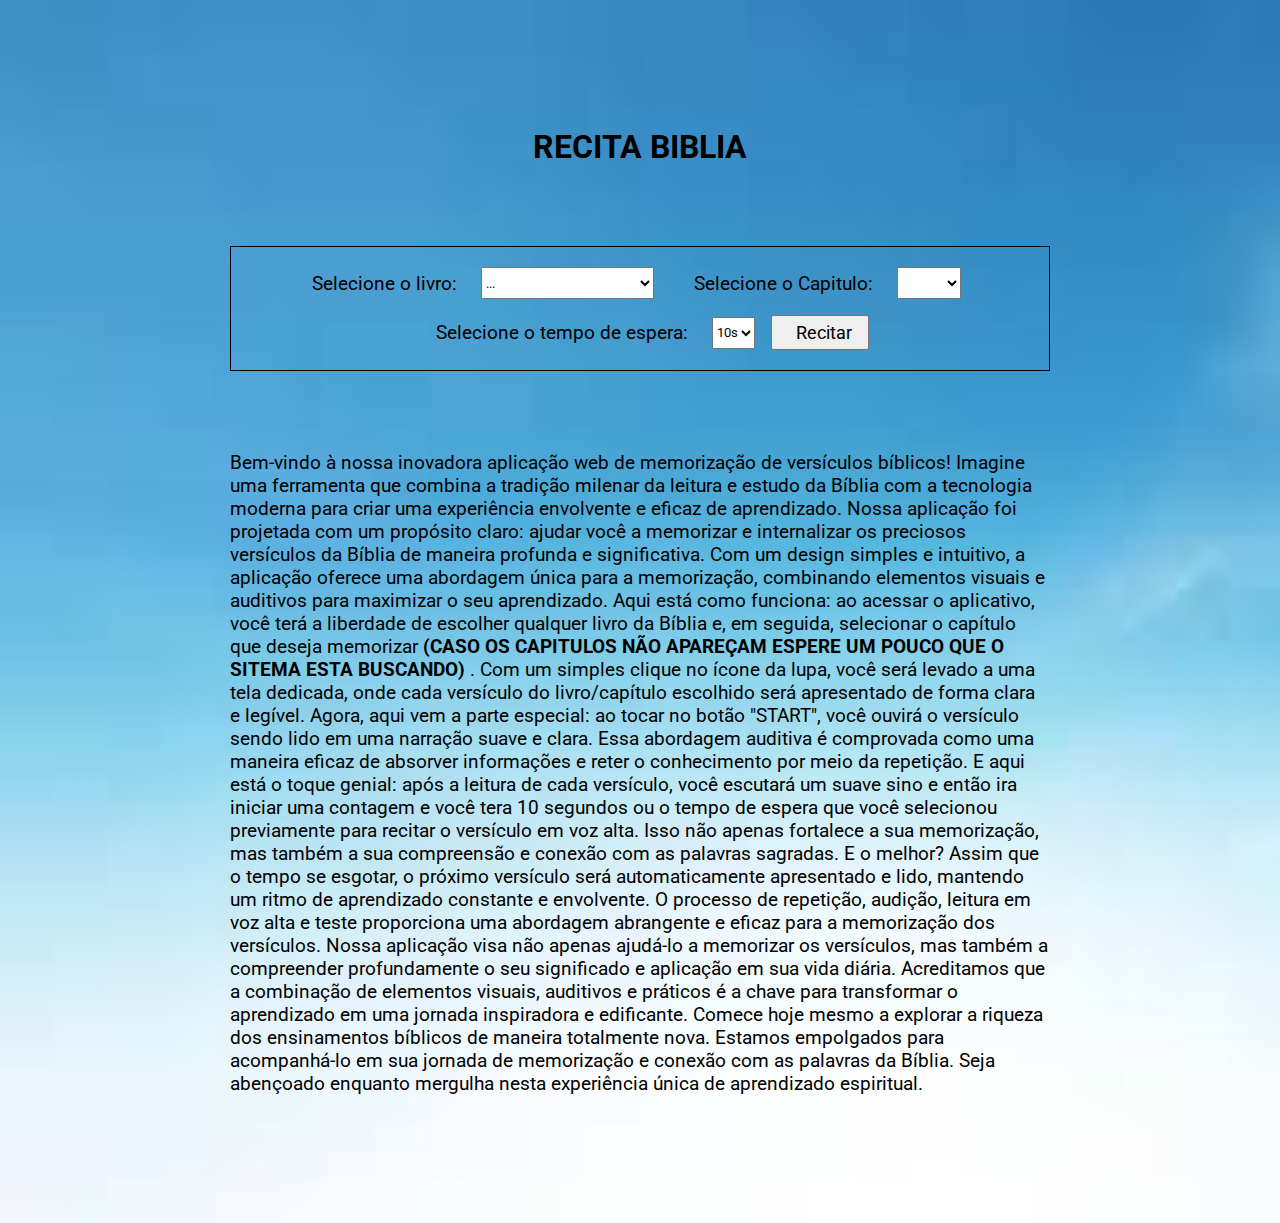
<file: index.html>
<!DOCTYPE html>
<html lang="en">
  <head>
    <meta charset="UTF-8" />
    <meta name="viewport" content="width=device-width, initial-scale=1.0" />
    <title>Recita Biblia</title>

    <link rel="stylesheet" href="style.css" />

    <link
      rel="stylesheet"
      href="https://cdnjs.cloudflare.com/ajax/libs/font-awesome/6.4.2/css/all.min.css"
      integrity="sha512-z3gLpd7yknf1YoNbCzqRKc4qyor8gaKU1qmn+CShxbuBusANI9QpRohGBreCFkKxLhei6S9CQXFEbbKuqLg0DA=="
      crossorigin="anonymous"
      referrerpolicy="no-referrer"
    />

    <link rel="preconnect" href="https://fonts.googleapis.com" />
    <link rel="preconnect" href="https://fonts.gstatic.com" crossorigin />
    <link
      href="https://fonts.googleapis.com/css2?family=Roboto:wght@300;400;500;700&display=swap"
      rel="stylesheet"
    />
  </head>
  <body>
    <header>
      <h1>RECITA BIBLIA</h1>

      <nav class="barra-de-pesquisa">
        <label for="livrosBiblia">Selecione o livro:</label>
        <select id="livrosBiblia">
          <option value="" selected disabled>...</option>
          <option value="gn">Gênesis</option>
          <option value="ex">Êxodo</option>
          <option value="lv">Levítico</option>
          <option value="nm">Números</option>
          <option value="dt">Deuteronômio</option>
          <option value="js">Josué</option>
          <option value="jz">Juízes</option>
          <option value="rt">Rute</option>
          <option value="1sm">1 Samuel</option>
          <option value="2sm">2 Samuel</option>
          <option value="1rs">1 Reis</option>
          <option value="2rs">2 Reis</option>
          <option value="1cr">1 Crônicas</option>
          <option value="2cr">2 Crônicas</option>
          <option value="ed">Esdras</option>
          <option value="ne">Neemias</option>
          <option value="et">Ester</option>
          <option value="jó">Jó</option>
          <option value="sl">Salmos</option>
          <option value="pv">Provérbios</option>
          <option value="ec">Eclesiastes</option>
          <option value="ct">Cânticos dos Cânticos</option>
          <option value="is">Isaías</option>
          <option value="jr">Jeremias</option>
          <option value="lm">Lamentações de Jeremias</option>
          <option value="ez">Ezequiel</option>
          <option value="dn">Daniel</option>
          <option value="os">Oséias</option>
          <option value="jl">Joel</option>
          <option value="am">Amós</option>
          <option value="ob">Obadias</option>
          <option value="jn">Jonas</option>
          <option value="mq">Miquéias</option>
          <option value="na">Naum</option>
          <option value="hc">Habacuque</option>
          <option value="sf">Sofonias</option>
          <option value="ag">Ageu</option>
          <option value="zc">Zacarias</option>
          <option value="ml">Malaquias</option>
          <option value="mt">Mateus</option>
          <option value="mc">Marcos</option>
          <option value="lc">Lucas</option>
          <option value="jo">João</option>
          <option value="at">Atos</option>
          <option value="rm">Romanos</option>
          <option value="1co">1 Coríntios</option>
          <option value="2co">2 Coríntios</option>
          <option value="gl">Gálatas</option>
          <option value="ef">Efésios</option>
          <option value="fp">Filipenses</option>
          <option value="cl">Colossenses</option>
          <option value="1ts">1 Tessalonicenses</option>
          <option value="2ts">2 Tessalonicenses</option>
          <option value="1tm">1 Timóteo</option>
          <option value="2tm">2 Timóteo</option>
          <option value="tt">Tito</option>
          <option value="fm">Filemom</option>
          <option value="hb">Hebreus</option>
          <option value="tg">Tiago</option>
          <option value="1pe">1 Pedro</option>
          <option value="2pe">2 Pedro</option>
          <option value="1jo">1 João</option>
          <option value="2jo">2 João</option>
          <option value="3jo">3 João</option>
          <option value="jd">Judas</option>
          <option value="ap">Apocalipse</option>
        </select>

        <label for="cap">Selecione o Capitulo:</label>
        <select id="cap"></select>

        <label for="time">Selecione o tempo de espera:</label>
        <select id="time">
          <option value="1">1s</option>
          <option value="2">2s</option>
          <option value="3">3s</option>
          <option value="4">4s</option>
          <option value="5">5s</option>
          <option value="6">6s</option>
          <option value="7">7s</option>
          <option value="8">8s</option>
          <option value="9">9s</option>
          <option value="10" selected>10s</option>
          <option value="11">11s</option>
          <option value="12">12s</option>
          <option value="13">13s</option>
          <option value="14">14s</option>
          <option value="15">15s</option>
        </select>

        <button class="search">
          <i class="fa-solid fa-magnifying-glass"></i> <span>Recitar</span>
        </button>
      </nav>

      <p class="introducao">
        Bem-vindo à nossa inovadora aplicação web de memorização de versículos
        bíblicos! Imagine uma ferramenta que combina a tradição milenar da
        leitura e estudo da Bíblia com a tecnologia moderna para criar uma
        experiência envolvente e eficaz de aprendizado. Nossa aplicação foi
        projetada com um propósito claro: ajudar você a memorizar e internalizar
        os preciosos versículos da Bíblia de maneira profunda e significativa.
        Com um design simples e intuitivo, a aplicação oferece uma abordagem
        única para a memorização, combinando elementos visuais e auditivos para
        maximizar o seu aprendizado. Aqui está como funciona: ao acessar o
        aplicativo, você terá a liberdade de escolher qualquer livro da Bíblia
        e, em seguida, selecionar o capítulo que deseja memorizar
        <strong
          >(CASO OS CAPITULOS NÃO APAREÇAM ESPERE UM POUCO QUE O SITEMA ESTA
          BUSCANDO)</strong
        >
        . Com um simples clique no ícone da lupa, você será levado a uma tela
        dedicada, onde cada versículo do livro/capítulo escolhido será
        apresentado de forma clara e legível. Agora, aqui vem a parte especial:
        ao tocar no botão "START", você ouvirá o versículo sendo lido em uma
        narração suave e clara. Essa abordagem auditiva é comprovada como uma
        maneira eficaz de absorver informações e reter o conhecimento por meio
        da repetição. E aqui está o toque genial: após a leitura de cada
        versículo, você escutará um suave sino e então ira iniciar uma contagem
        e você tera 10 segundos ou o tempo de espera que você selecionou
        previamente para recitar o versículo em voz alta. Isso não apenas
        fortalece a sua memorização, mas também a sua compreensão e conexão com
        as palavras sagradas. E o melhor? Assim que o tempo se esgotar, o
        próximo versículo será automaticamente apresentado e lido, mantendo um
        ritmo de aprendizado constante e envolvente. O processo de repetição,
        audição, leitura em voz alta e teste proporciona uma abordagem
        abrangente e eficaz para a memorização dos versículos. Nossa aplicação
        visa não apenas ajudá-lo a memorizar os versículos, mas também a
        compreender profundamente o seu significado e aplicação em sua vida
        diária. Acreditamos que a combinação de elementos visuais, auditivos e
        práticos é a chave para transformar o aprendizado em uma jornada
        inspiradora e edificante. Comece hoje mesmo a explorar a riqueza dos
        ensinamentos bíblicos de maneira totalmente nova. Estamos empolgados
        para acompanhá-lo em sua jornada de memorização e conexão com as
        palavras da Bíblia. Seja abençoado enquanto mergulha nesta experiência
        única de aprendizado espiritual.
      </p>
    </header>

    <script src="./script.js" defer></script>
  </body>
</html>
</file>
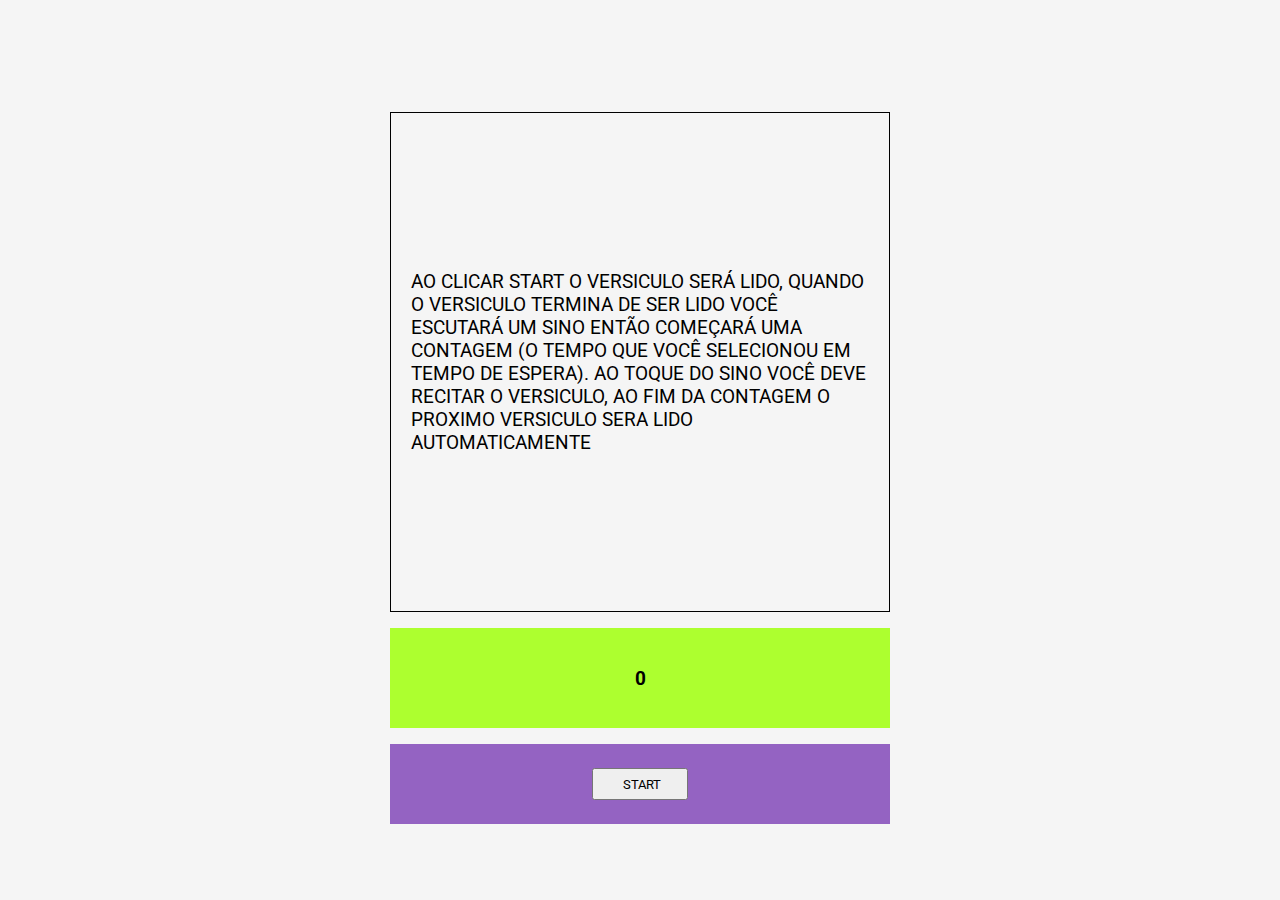
<file: leitor.html>
<!DOCTYPE html>
<html lang="en">
  <head>
    <meta charset="UTF-8" />
    <meta name="viewport" content="width=device-width, initial-scale=1.0" />
    <title>Recita Biblia</title>

    <link rel="stylesheet" href="style.css" />

    <link
      rel="stylesheet"
      href="https://cdnjs.cloudflare.com/ajax/libs/font-awesome/6.4.2/css/all.min.css"
      integrity="sha512-z3gLpd7yknf1YoNbCzqRKc4qyor8gaKU1qmn+CShxbuBusANI9QpRohGBreCFkKxLhei6S9CQXFEbbKuqLg0DA=="
      crossorigin="anonymous"
      referrerpolicy="no-referrer"
    />

    <link rel="preconnect" href="https://fonts.googleapis.com" />
    <link rel="preconnect" href="https://fonts.gstatic.com" crossorigin />
    <link
      href="https://fonts.googleapis.com/css2?family=Roboto:wght@300;400;500;700&display=swap"
      rel="stylesheet"
    />
  </head>
  <body>
    <div class="conteiner">
      <h1 class="cap"></h1>
      <div class="box">
        <ul class="slide">
          <li class="verso">
            AO CLICAR START O VERSICULO SERÁ LIDO, QUANDO O VERSICULO TERMINA DE
            SER LIDO VOCÊ ESCUTARÁ UM SINO ENTÃO COMEÇARÁ UMA CONTAGEM (O TEMPO
            QUE VOCÊ SELECIONOU EM TEMPO DE ESPERA). AO TOQUE DO SINO VOCÊ DEVE
            RECITAR O VERSICULO, AO FIM DA CONTAGEM O PROXIMO VERSICULO SERA
            LIDO AUTOMATICAMENTE
          </li>
        </ul>
      </div>

      <div class="time">0</div>
      <div class="control">
        <button class="play"><i class="fa-solid fa-play"></i>START</button>
        <button class="back">
          <i class="fa-solid fa-arrow-left"></i>Voltar
        </button>
      </div>
    </div>

    <script src="./leitor.js" defer></script>
  </body>
</html>
</file>
<file: style.css>
/* =========== GLOBAL =========*/
* {
  padding: 0;
  margin: 0;
  list-style: none;
  box-sizing: border-box;
  font-family: "Roboto", sans-serif;
}

:root {
  --width-boxes: 500px;
}
/*
html {
  overflow: hidden;
}*/

body {
  background: whitesmoke;
}

/* =========== HEADER =========*/

header {
  background-image: url(./img/download.jpeg);
  background-repeat: no-repeat;
  background-size: cover;
  width: 100vw;
  height: fit-content;

  display: flex;
  flex-direction: column;
  align-items: center;
  padding: 10%;
}

header h1 {
  text-align: center;
}

.barra-de-pesquisa {
  width: 80%;
  height: fit-content;
  border: 1px solid black;

  margin-top: 5rem;
  padding: 20px;

  display: flex;
  justify-content: center;
  flex-wrap: wrap;
  align-items: center;
  gap: 1rem;
}

.barra-de-pesquisa label {
  margin: 0 0.5rem 0 1.5rem;
  font-size: larger;
}

.barra-de-pesquisa select {
  height: 2rem;
  cursor: pointer;
}

#cap {
  width: 4rem;
  text-align: center;
  margin-right: 2rem;
}

.search {
  height: 2.2rem;
  padding: 15px;
  font-size: large;

  display: flex;
  justify-content: center;
  align-items: center;
  gap: 8px;
  cursor: pointer;
}

.introducao {
  margin-top: 5rem;
  width: 80%;
  font-size: 1.2rem;
}

/* =========== CONTAINER LEITOR =========*/

.conteiner {
  width: 100vw;
  height: 100vh;
  display: flex;
  flex-direction: column;
  align-items: center;
}

.cap {
  margin: 5rem 0 2rem;
}

.box {
  width: var(--width-boxes);
  height: 500px;
  border: 1px solid black;
  overflow: hidden;
  scroll-behavior: smooth;
  display: flex;
  align-items: center;
}

.slide {
  display: flex;
  width: 100%;
}

.verso {
  flex: 0 0 100%;

  /* 
 A abreviação flex combina esses três valores em um único lugar, usando a sintaxe: flex: flex-grow flex-shrink flex-basis;
 No caso de flex: 0 0 100%;:
 flex-grow: 0;: Isso significa que o elemento não vai crescer além do seu tamanho inicial. Ele não receberá espaço extra disponível.
 flex-shrink: 0;: O elemento não vai encolher se o espaço ficar apertado.
 flex-basis: 100%;: O tamanho base do elemento é definido como 100% da largura do contêiner flexível */

  font-size: larger;
  padding: 20px;
}

.time {
  background: greenyellow;
  width: var(--width-boxes);
  margin: 1rem 0 1rem;
  height: 100px;
  display: flex;
  justify-content: center;
  align-items: center;
  font-size: larger;
  font-weight: bolder;
}

.control {
  background: rgb(148, 99, 194);
  width: var(--width-boxes);
  height: 80px;
  display: flex;
  align-items: center;
  justify-content: center;
  gap: 0.5rem;
}

.control button {
  width: 6rem;
  height: 2rem;
}

.control button i {
  margin-right: 0.3rem;
}

.back {
  display: none;
}

/* =========== RESPONSIVIDADE =========*/

@media (max-width: 590px) {
  header {
    padding: 5rem 3% 5rem 3%;
  }

  .box,
  .time,
  .control {
    width: 90%;
  }

  .conteiner {
    padding-bottom: 5rem;
  }
}
</file>
